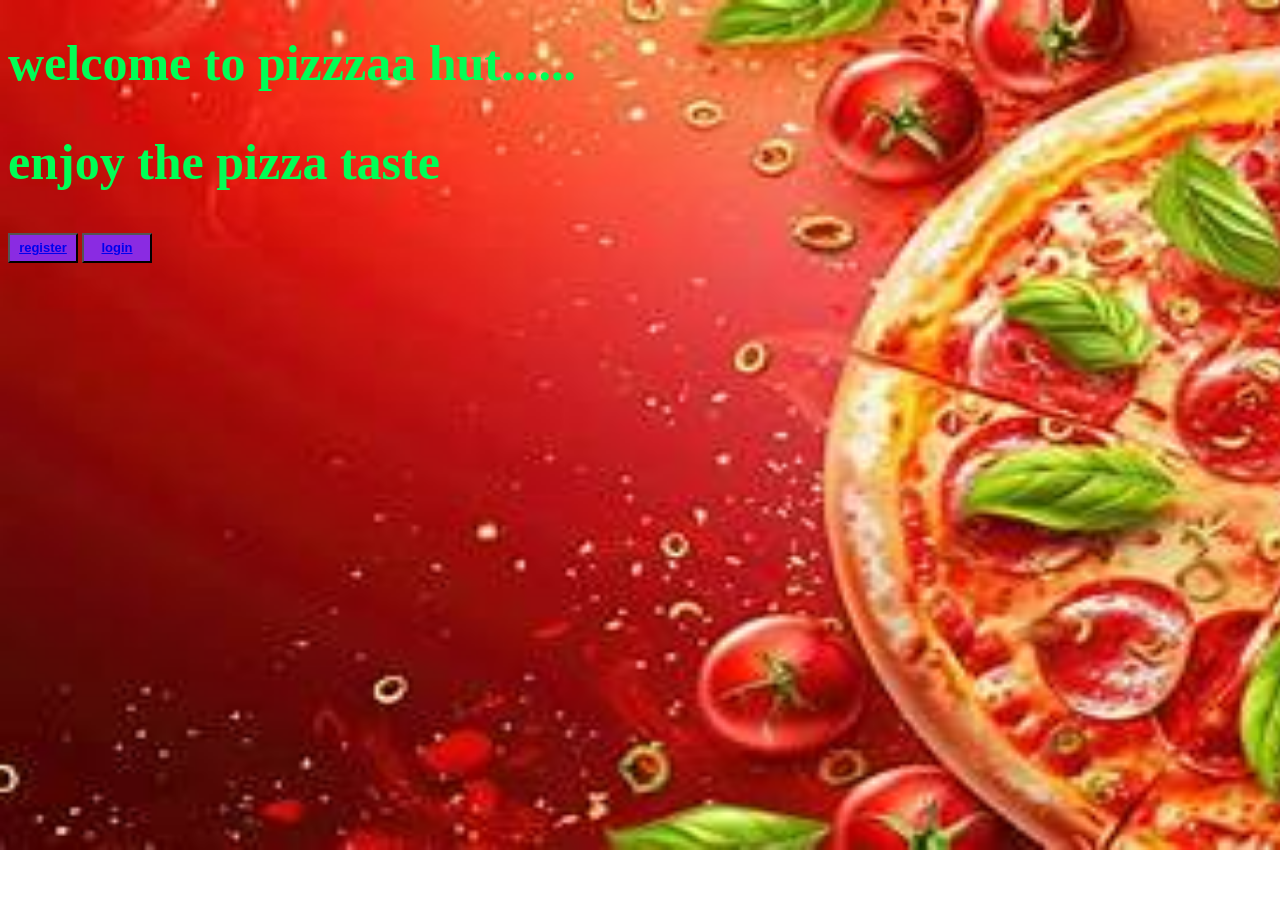
<file: index.html>
<!DOCTYPE html>
<html lang="en">
<head>
    <meta charset="UTF-8">
    <meta name="viewport" content="width=device-width, initial-scale=1.0">
    <title>pizza wedsite</title>
    <link rel="stylesheet" href="style.css">
</head>
<body>
    <h1 id="text1">welcome to pizzzaa hut...... </h1>
    <h2>enjoy the pizza  taste </h2>
    <button id="text1"><a href="registrationpage.html">register</a></button>
    <button><a href="loginpage.html">login</a></button>
</body>
</html>
</file>
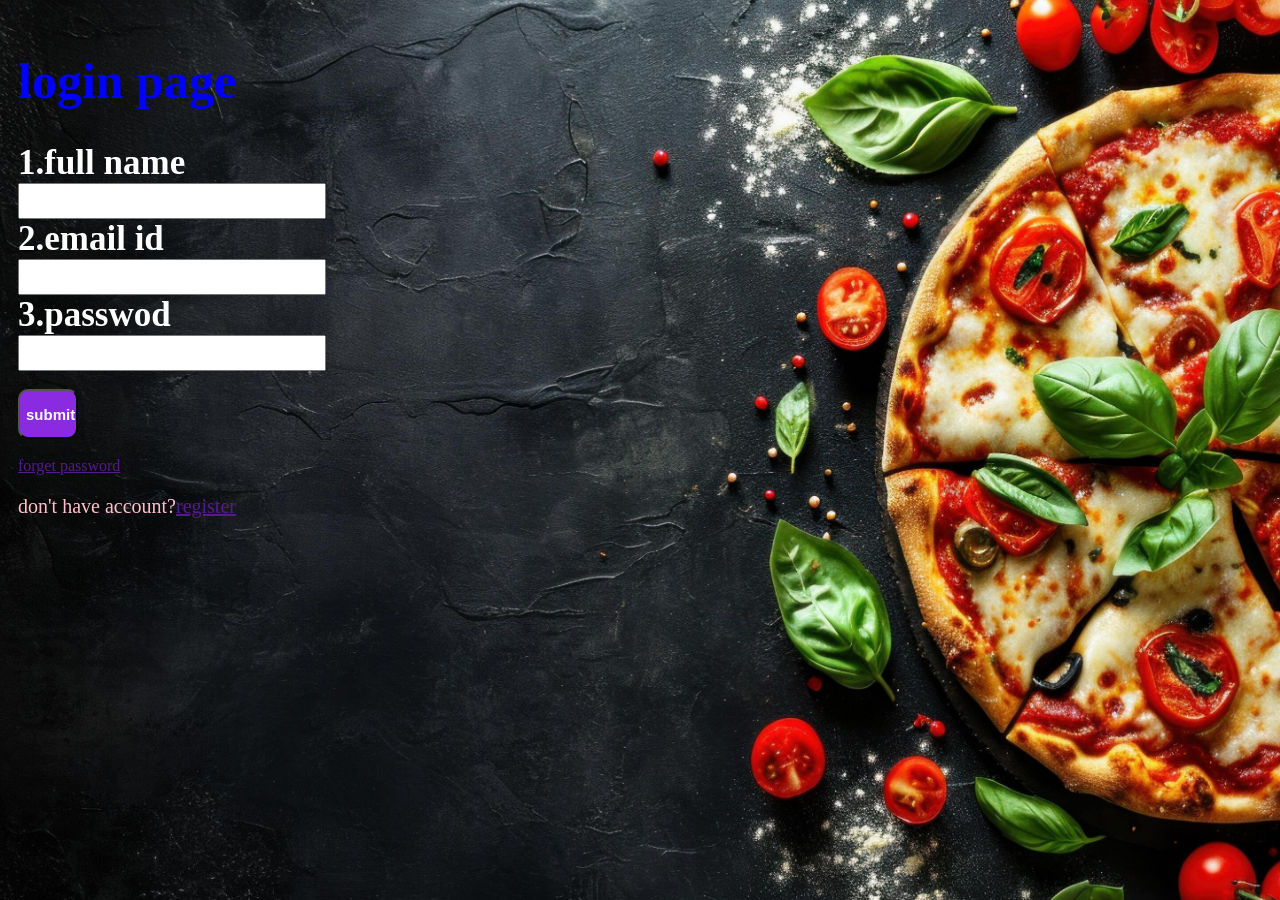
<file: loginpage.html>
<!DOCTYPE html>
<html lang="en">
<head>
    <meta charset="UTF-8">
    <meta name="viewport" content="width=device-width, initial-scale=1.0">
    <title>login page</title>
    <link rel="stylesheet" href="registrationpage.css">
</head>
<body>
    <form action="">
        <h1>login page</h1>
        <label for="">1.full name</label><br>
        <input type="text" name="" id=""><br>
        <label for="">2.email id</label><br>
        <input type="email" name="" id=""><br>
        <label for="">3.passwod</label><br>
        <input type="password" name="" id=""><br><br>
        <button>submit</button><br><br>
        <a href="">forget password</a>
        <p>don't have account?<a href="">register</a></p>
    </form>
</body>
</html>
</file>
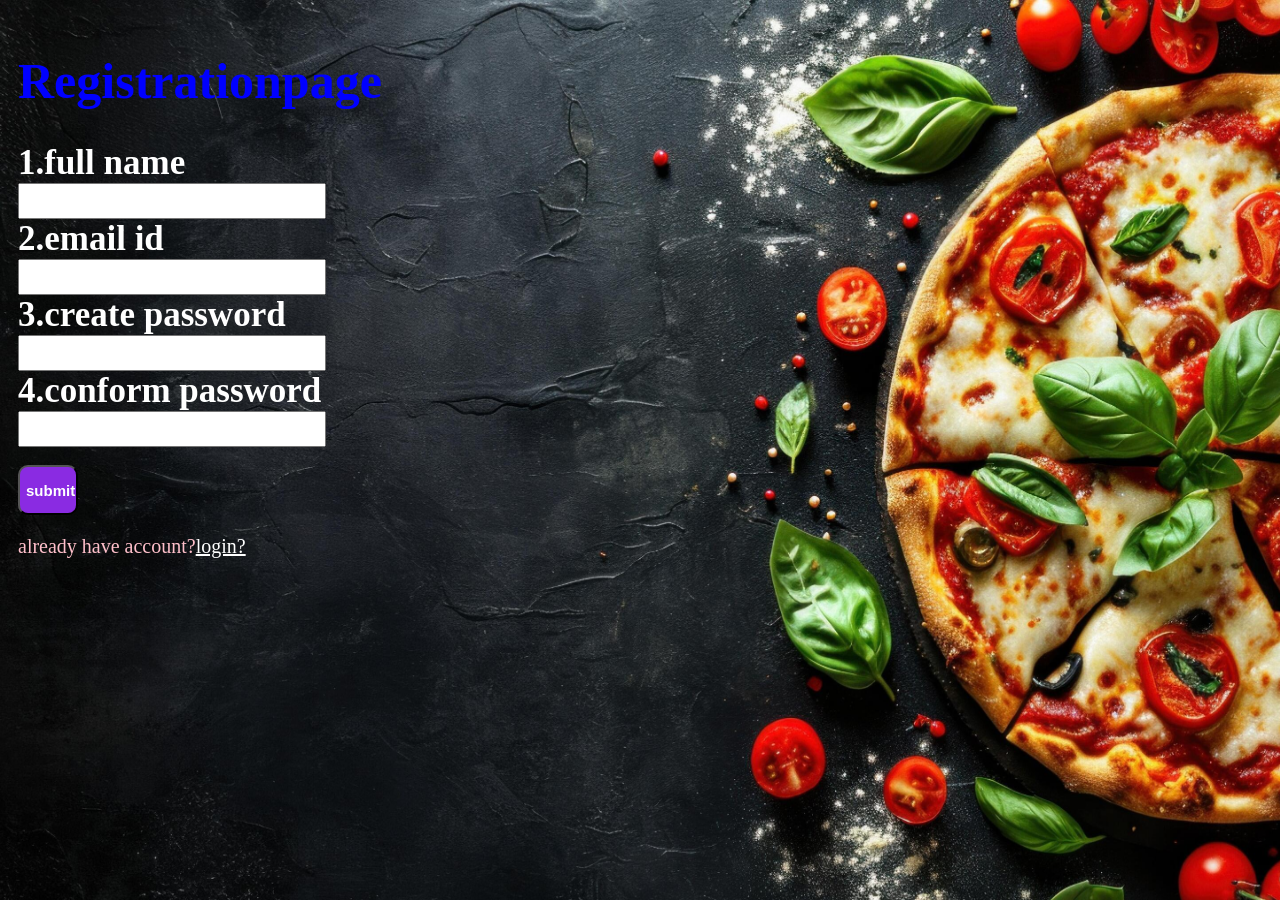
<file: registrationpage.html>
<!DOCTYPE html>
<html lang="en">
<head>
    <meta charset="UTF-8">
    <meta name="viewport" content="width=device-width, initial-scale=1.0">
    <title>registrationpage</title>
    <link rel="stylesheet" href="registrationpage.css">
</head>
<body>
    <form action="">
        <h1>Registrationpage</h1>
        <label for="">1.full name</label><br>
        <input type="text" name="" id=""><br>
        <label for="">2.email id</label><br>
        <input type="email" name="" id=""><br>
        <label for="">3.create password</label><br>
        <input type="password" name="" id=""><br>
        <label for="">4.conform password</label><br>
        <input type="password" name="" id=""><br><br>
        <button>submit</button>
        <p>already have account?<a href="" style="color: white;">login?</a></p>
        
    </form>
</body>
</html>
</file>
<file: style.css>
body{
    background-image: url(photo3\ -\ Copy.jpg);
    background-repeat: no-repeat;
    background-size: 1550px 850px;
}
h1,h2{
    color: rgb(0, 255, 85);
    font-size: 50px;
}
button{
    height: 30px;
    width: 70px;
    background-color: blueviolet;
    color:white ;
    font-size: 13px;
    border-radius: 1px;
    font-weight: bold;
}
h1,h2{
    margin-left: px;
}
</file>
<file: registrationpage.css>
body{
    background-image: url(photo1.jpg);
    background-repeat: no-repeat;
    background-size: 1550px 950px;
}
h1{
    color: blue;
    font-size: 50px;
}
label{
    color:white;
    font-size: 35px;
    font-weight: bold;
}
input{
    height: 30px;
    width: 300px;
}
button{
    height: 50px;
    width: 60px;
    background-color: blueviolet;
    color:white ;
    font-size: 15px;
    border-radius: 10px;
    font-weight: bold;
}
p{
    color: pink;
    font-size: 20px;
}
form{
    padding: 10px;
    
}
</file>
